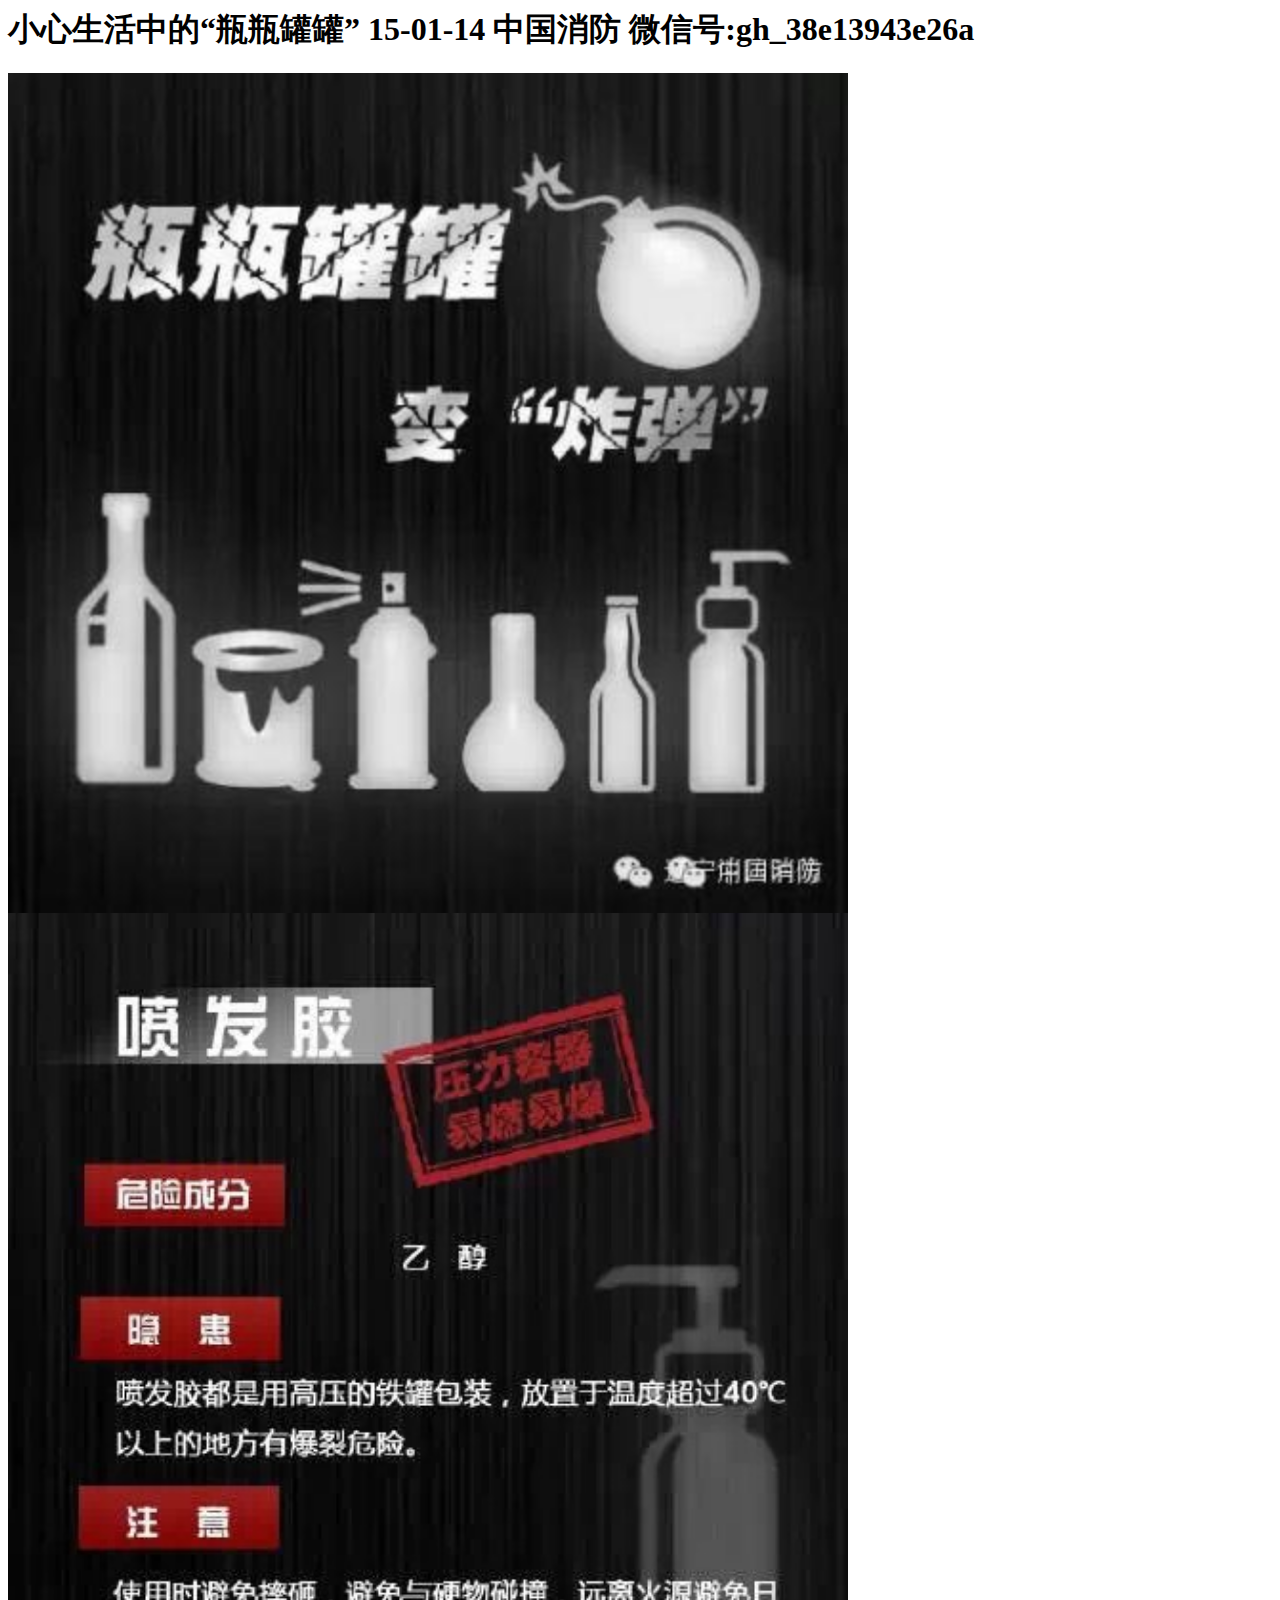
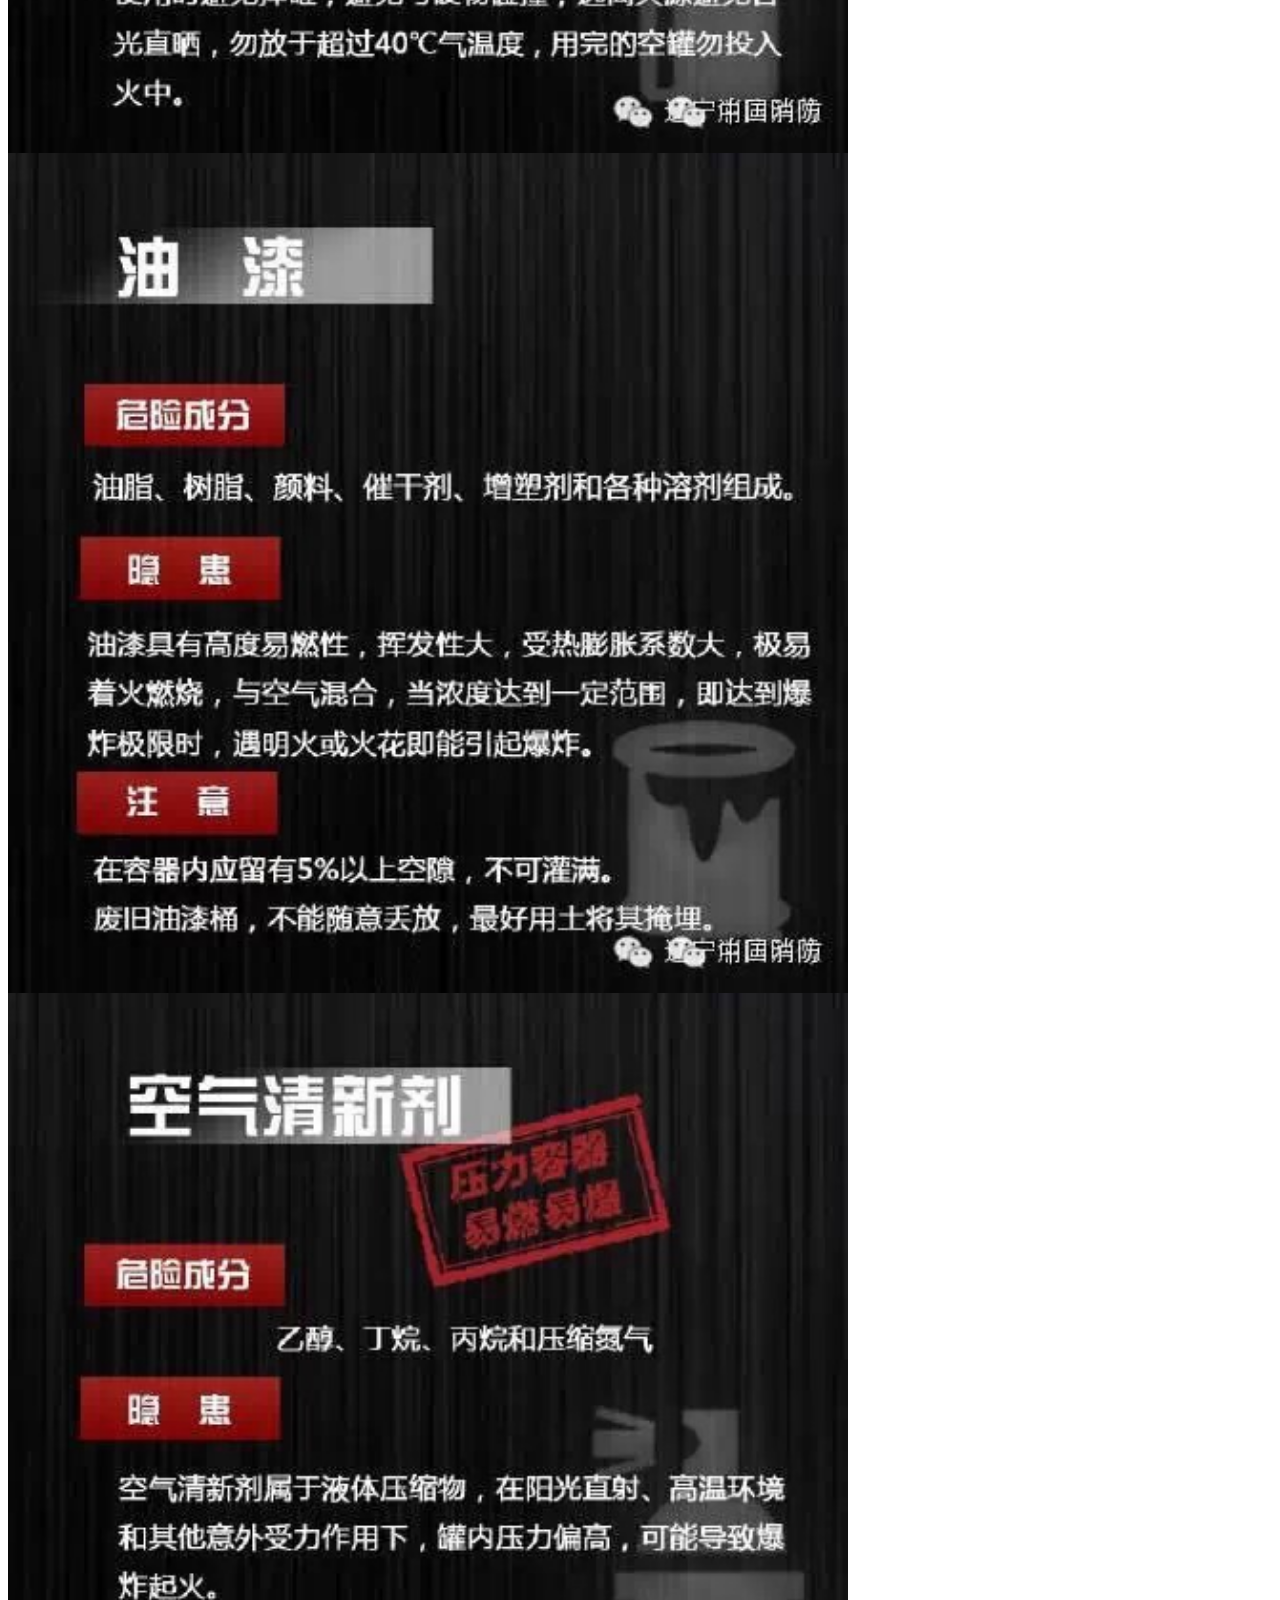
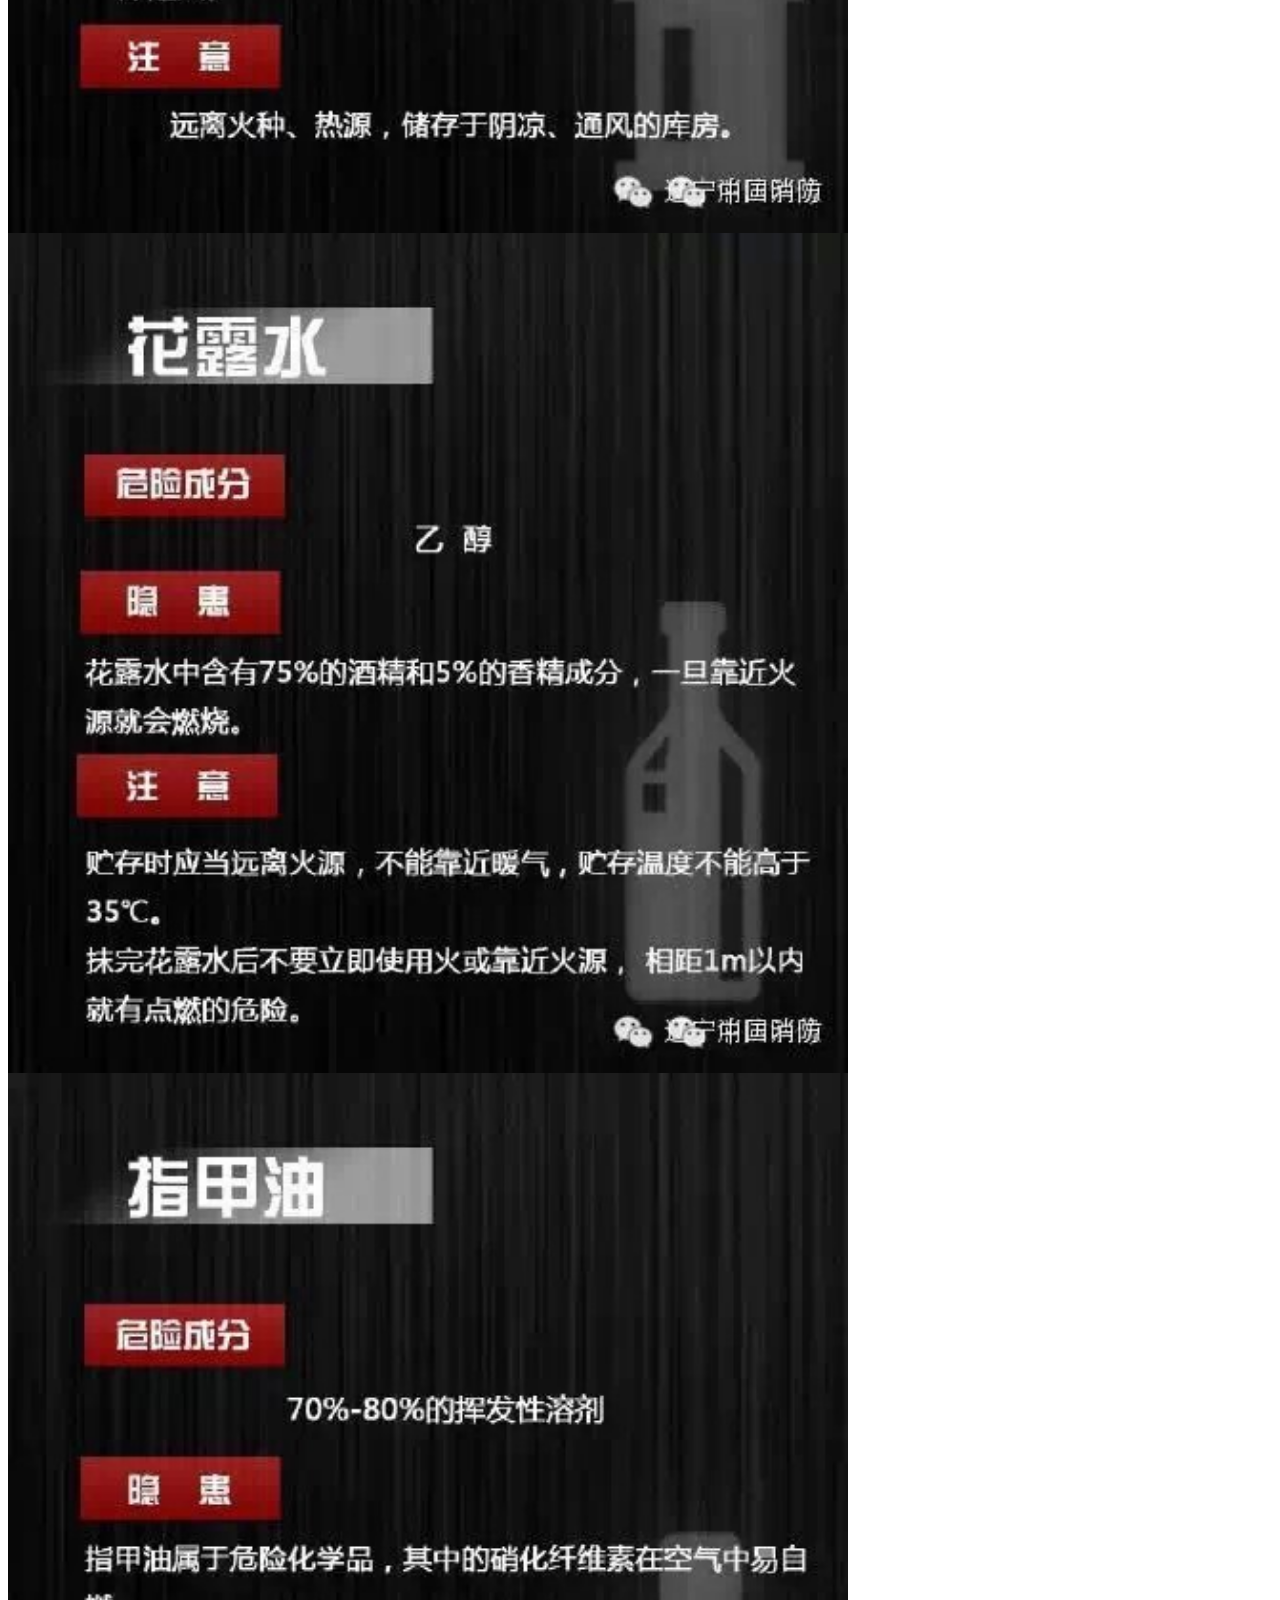
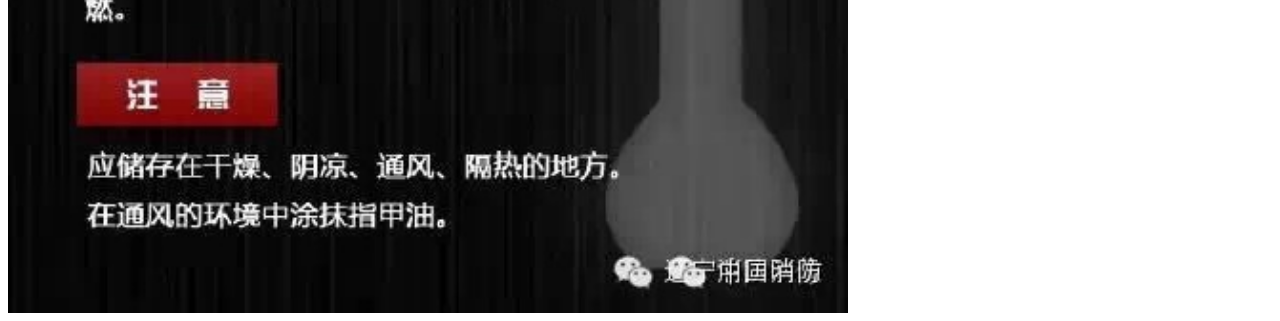
<file: xftp.html>
<html>
<body>
  <h1>小心生活中的“瓶瓶罐罐”
15-01-14
中国消防
微信号:gh_38e13943e26a</h1>
<img src="1.jpg" width="840" height="840 />
  <h2>
  河南长垣KTV火灾，起火原因只因一瓶被电暖气引爆的空气清新剂，小火却酿成大灾，夺去11条生命，生活中有很多瓶瓶罐罐，他们都存在一定得危险，小心处置不当变成“炸弹”。
  </h2>
<img src="2.jpg" width="840" height="840" />
<img src="3.jpg" width="840" height="840" />
<img src="4.jpg" width="840" height="840" />
<img src="5.jpg" width="840" height="840" />
<img src="6.jpg" width="840" height="840" />
<img src="7.jpg" width="840" height="840" />
</body>
</html>
</file>
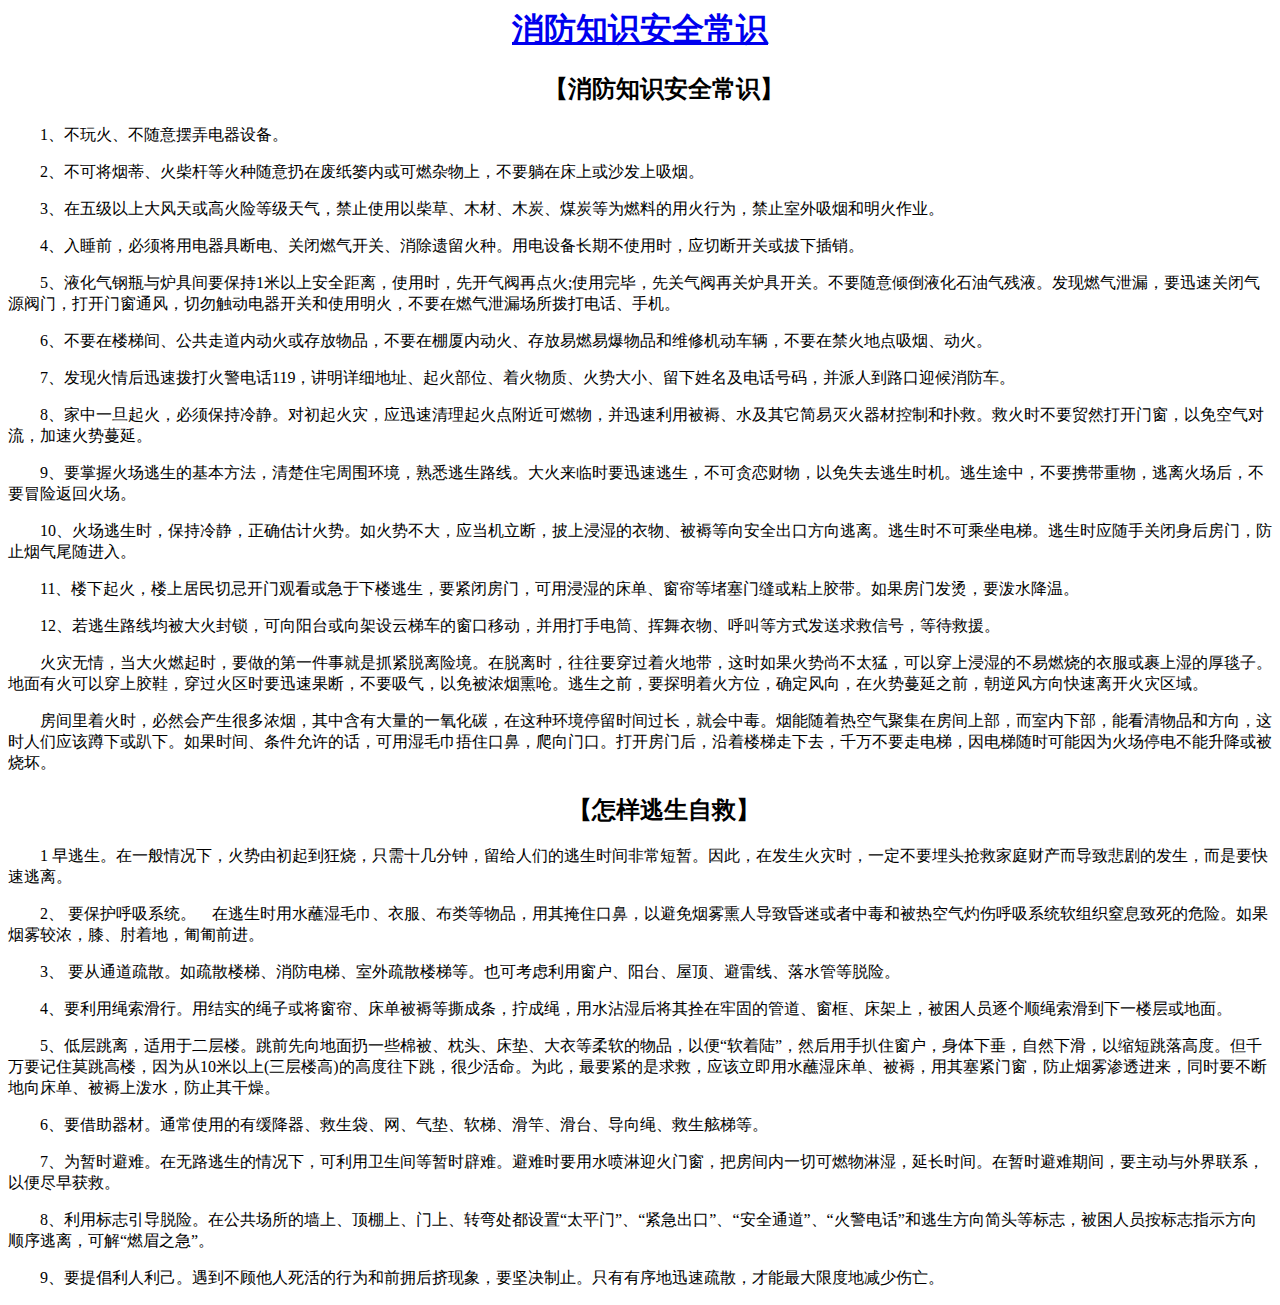
<file: xfzsaqcs.html>
<html>
<Head> 
	<title>
	消防知识安全常识
	</title>

</Head> 
<Body> 
<div class="conter_main_one clearfix">
            <h1 align="center"><a href="xfzsaqcs.html">                                       消防知识安全常识</a></h1>
            <div class="conter_main_one_nav clearfix">
                <a class="conter_span" href="holekjd.github.io/xfzsaqcs.html" title="手机端网页"></a>
                <div class="one_nav">
                <h2 style="text-align: center;">　　【消防知识安全常识】</h2>
<p>　　1、不玩火、不随意摆弄电器设备。</p>
<p>　　2、不可将烟蒂、火柴杆等火种随意扔在废纸篓内或可燃杂物上，不要躺在床上或沙发上吸烟。</p>
<p>　　3、在五级以上大风天或高火险等级天气，禁止使用以柴草、木材、木炭、煤炭等为燃料的用火行为，禁止室外吸烟和明火作业。</p>
<p>　　4、入睡前，必须将用电器具断电、关闭燃气开关、消除遗留火种。用电设备长期不使用时，应切断开关或拔下插销。</p>
<p>　　5、液化气钢瓶与炉具间要保持1米以上安全距离，使用时，先开气阀再点火;使用完毕，先关气阀再关炉具开关。不要随意倾倒液化石油气残液。发现燃气泄漏，要迅速关闭气源阀门，打开门窗通风，切勿触动电器开关和使用明火，不要在燃气泄漏场所拨打电话、手机。</p>
<p>　　6、不要在楼梯间、公共走道内动火或存放物品，不要在棚厦内动火、存放易燃易爆物品和维修机动车辆，不要在禁火地点吸烟、动火。</p>
<p>　　7、发现火情后迅速拨打火警电话119，讲明详细地址、起火部位、着火物质、火势大小、留下姓名及电话号码，并派人到路口迎候消防车。</p>
<p>　　8、家中一旦起火，必须保持冷静。对初起火灾，应迅速清理起火点附近可燃物，并迅速利用被褥、水及其它简易灭火器材控制和扑救。救火时不要贸然打开门窗，以免空气对流，加速火势蔓延。</p>
<p>　　9、要掌握火场逃生的基本方法，清楚住宅周围环境，熟悉逃生路线。大火来临时要迅速逃生，不可贪恋财物，以免失去逃生时机。逃生途中，不要携带重物，逃离火场后，不要冒险返回火场。</p>
<p>　　10、火场逃生时，保持冷静，正确估计火势。如火势不大，应当机立断，披上浸湿的衣物、被褥等向安全出口方向逃离。逃生时不可乘坐电梯。逃生时应随手关闭身后房门，防止烟气尾随进入。</p>
<p>　　11、楼下起火，楼上居民切忌开门观看或急于下楼逃生，要紧闭房门，可用浸湿的床单、窗帘等堵塞门缝或粘上胶带。如果房门发烫，要泼水降温。</p>
<p>　　12、若逃生路线均被大火封锁，可向阳台或向架设云梯车的窗口移动，并用打手电筒、挥舞衣物、呼叫等方式发送求救信号，等待救援。</p>
<p>　　火灾无情，当大火燃起时，要做的第一件事就是抓紧脱离险境。在脱离时，往往要穿过着火地带，这时如果火势尚不太猛，可以穿上浸湿的不易燃烧的衣服或裹上湿的厚毯子。地面有火可以穿上胶鞋，穿过火区时要迅速果断，不要吸气，以免被浓烟熏呛。逃生之前，要探明着火方位，确定风向，在火势蔓延之前，朝逆风方向快速离开火灾区域。</p>
<p>　　房间里着火时，必然会产生很多浓烟，其中含有大量的一氧化碳，在这种环境停留时间过长，就会中毒。烟能随着热空气聚集在房间上部，而室内下部，能看清物品和方向，这时人们应该蹲下或趴下。如果时间、条件允许的话，可用湿毛巾捂住口鼻，爬向门口。打开房门后，沿着楼梯走下去，千万不要走电梯，因电梯随时可能因为火场停电不能升降或被烧坏。</p>
<h2 style="text-align: center;">　　【怎样逃生自救】</h2>
<p>　　1 早逃生。在一般情况下，火势由初起到狂烧，只需十几分钟，留给人们的逃生时间非常短暂。因此，在发生火灾时，一定不要埋头抢救家庭财产而导致悲剧的发生，而是要快速逃离。</p>
<p>　　2、 要保护呼吸系统。　在逃生时用水蘸湿毛巾、衣服、布类等物品，用其掩住口鼻，以避免烟雾熏人导致昏迷或者中毒和被热空气灼伤呼吸系统软组织窒息致死的危险。如果烟雾较浓，膝、肘着地，匍匍前进。</p>
<p>　　3、 要从通道疏散。如疏散楼梯、消防电梯、室外疏散楼梯等。也可考虑利用窗户、阳台、屋顶、避雷线、落水管等脱险。</p>
<p>　　4、要利用绳索滑行。用结实的绳子或将窗帘、床单被褥等撕成条，拧成绳，用水沾湿后将其拴在牢固的管道、窗框、床架上，被困人员逐个顺绳索滑到下一楼层或地面。</p>
<p>　　5、低层跳离，适用于二层楼。跳前先向地面扔一些棉被、枕头、床垫、大衣等柔软的物品，以便“软着陆”，然后用手扒住窗户，身体下垂，自然下滑，以缩短跳落高度。但千万要记住莫跳高楼，因为从10米以上(三层楼高)的高度往下跳，很少活命。为此，最要紧的是求救，应该立即用水蘸湿床单、被褥，用其塞紧门窗，防止烟雾渗透进来，同时要不断地向床单、被褥上泼水，防止其干燥。</p>
<p>　　6、要借助器材。通常使用的有缓降器、救生袋、网、气垫、软梯、滑竿、滑台、导向绳、救生舷梯等。</p>
<p>　　7、为暂时避难。在无路逃生的情况下，可利用卫生间等暂时辟难。避难时要用水喷淋迎火门窗，把房间内一切可燃物淋湿，延长时间。在暂时避难期间，要主动与外界联系，以便尽早获救。</p>
<p>　　8、利用标志引导脱险。在公共场所的墙上、顶棚上、门上、转弯处都设置“太平门”、“紧急出口”、“安全通道”、“火警电话”和逃生方向简头等标志，被困人员按标志指示方向顺序逃离，可解“燃眉之急”。</p>
<p>　　9、要提倡利人利己。遇到不顾他人死活的行为和前拥后挤现象，要坚决制止。只有有序地迅速疏散，才能最大限度地减少伤亡。</p>
            </div>
            <div class="learn-more">
            </div>
</Body>
	</html>
</file>
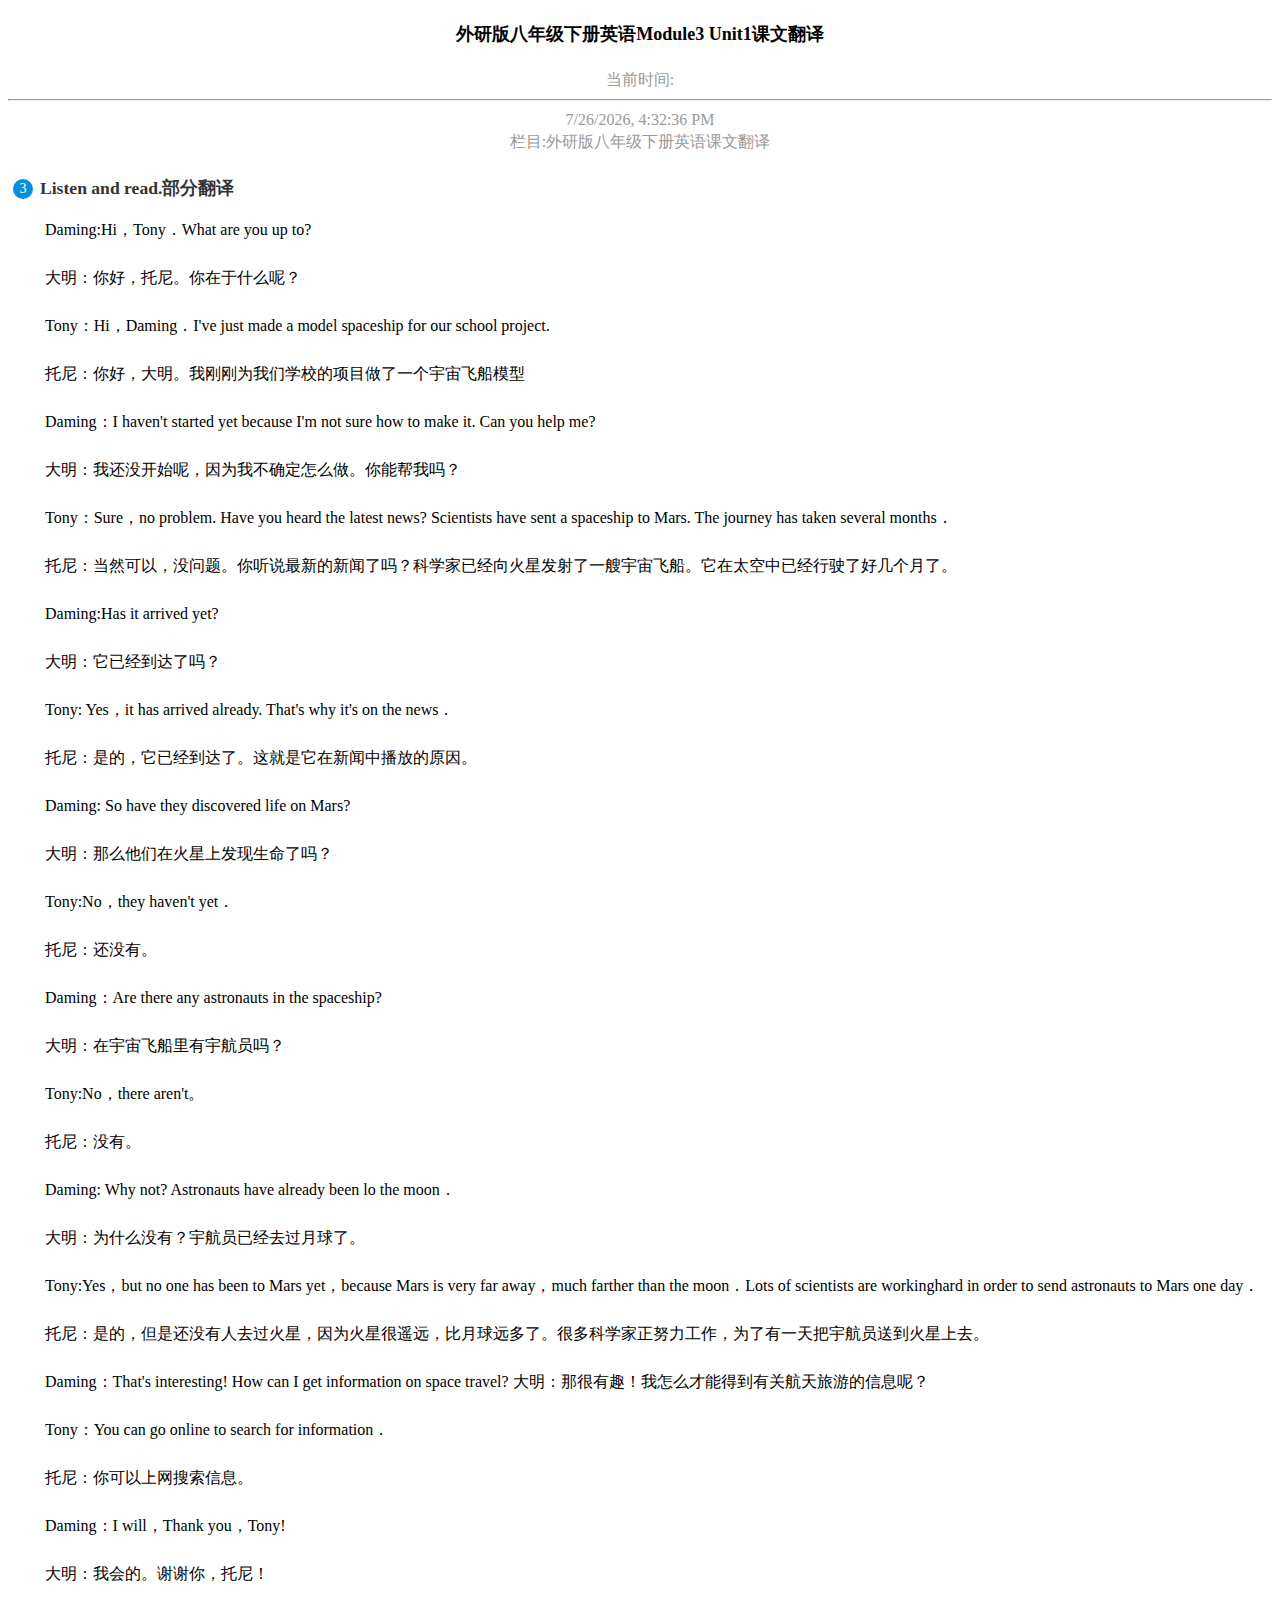
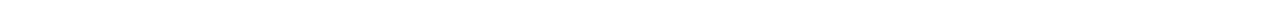
<file: yyfy.html>
<!doctype html>
<html>
<head>
<meta charset="utf-8">
<title>外研版八年级下册英语Module3 Unit1课文翻译</title>
<style type="text/css">
@import url("yyfy.html.css");
</style>
</head>

<body>
	<div id="header">
	<div class="search_container" id="search_container">
		<form action="http://so.kj-cy.cn/cse/search" method="get" class="flex_row" >
			<input name="s" id="s" type="hidden" value="13729923619721187850">
			<input name="entry" id="entry" type="hidden" value="1">
			<input name="ie" id="ie" type="hidden" value="gbk">
		</form>
	</div>
	<div class="home_menu" id="bar_right"></div>
</div>
<div class="header_h"></div>
	<div class="main">
		<div class="h8"></div>
		<div class="arc_top">
			<h1>外研版八年级下册英语Module3 Unit1课文翻译</h1>
			<div class="info">
				<large>当前时间:</large>
				<hr>
				<div id="time">    
<script>     
document.getElementById('time').innerHTML=new Date().toLocaleString();     

setInterval("document.getElementById('time').innerHTML=new Date().toLocaleString();",1000);  

</script>    
</div>
				<large>栏目:</large><a>外研版八年级下册英语课文翻译</a>
			</div>
		</div>
		<div class="viewbox">
			
			<p class="cat_h1" id="1" name="1"><a>3</a><span>Listen and read.部分翻译</span></p>
				<p>Daming:Hi，Tony．What are you up to?
</p><p>大明：你好，托尼。你在于什么呢？
</p><p>Tony：Hi，Daming．I've just made a model spaceship for our school project.
</p><p>托尼：你好，大明。我刚刚为我们学校的项目做了一个宇宙飞船模型
</p><p>Daming：I haven't started yet because I'm not sure how to make it.  Can you help me?
</p><p>大明：我还没开始呢，因为我不确定怎么做。你能帮我吗？
</p><p>Tony：Sure，no problem. Have you heard the latest news? Scientists have sent a spaceship to Mars. The journey has taken several months．
</p><p>托尼：当然可以，没问题。你听说最新的新闻了吗？科学家已经向火星发射了一艘宇宙飞船。它在太空中已经行驶了好几个月了。
</p><p>Daming:Has it arrived yet?   
</p><p>大明：它已经到达了吗？
</p><p>Tony: Yes，it has arrived already. That's why it's on the news．
</p><p>托尼：是的，它已经到达了。这就是它在新闻中播放的原因。
</p><p>Daming: So have they discovered life on Mars?
</p><p>大明：那么他们在火星上发现生命了吗？
</p><p>Tony:No，they haven't yet．  
</p><p>托尼：还没有。
</p><p>Daming：Are there any astronauts in the spaceship?
</p><p>大明：在宇宙飞船里有宇航员吗？
</p><p>Tony:No，there aren't。
</p><p>托尼：没有。
</p><p>Daming: Why not? Astronauts have already been lo the moon． 
</p><p>大明：为什么没有？宇航员已经去过月球了。
</p><p>Tony:Yes，but no one has been to Mars yet，because Mars is very far away，much farther than the moon．Lots of scientists are workinghard in order to send astronauts to Mars one day．
</p><p>托尼：是的，但是还没有人去过火星，因为火星很遥远，比月球远多了。很多科学家正努力工作，为了有一天把宇航员送到火星上去。
</p><p>Daming：That's interesting! How can I get information on space travel?    大明：那很有趣！我怎么才能得到有关航天旅游的信息呢？
</p><p>Tony：You can go online to search for information．  
</p><p>托尼：你可以上网搜索信息。
</p><p>Daming：I will，Thank you，Tony!   
</p><p>大明：我会的。谢谢你，托尼！
</p><p> 

			<div class="h8"></div>
			<div class="pagesli">
				<ul>
					
				</ul>
			</div>	
		</div>
		<div class="h8"></div>
	</div>
	<div class="main">
		<script type="text/javascript"> addAd(ad_1) </script>
	</div>

</body>
</html>
</file>
